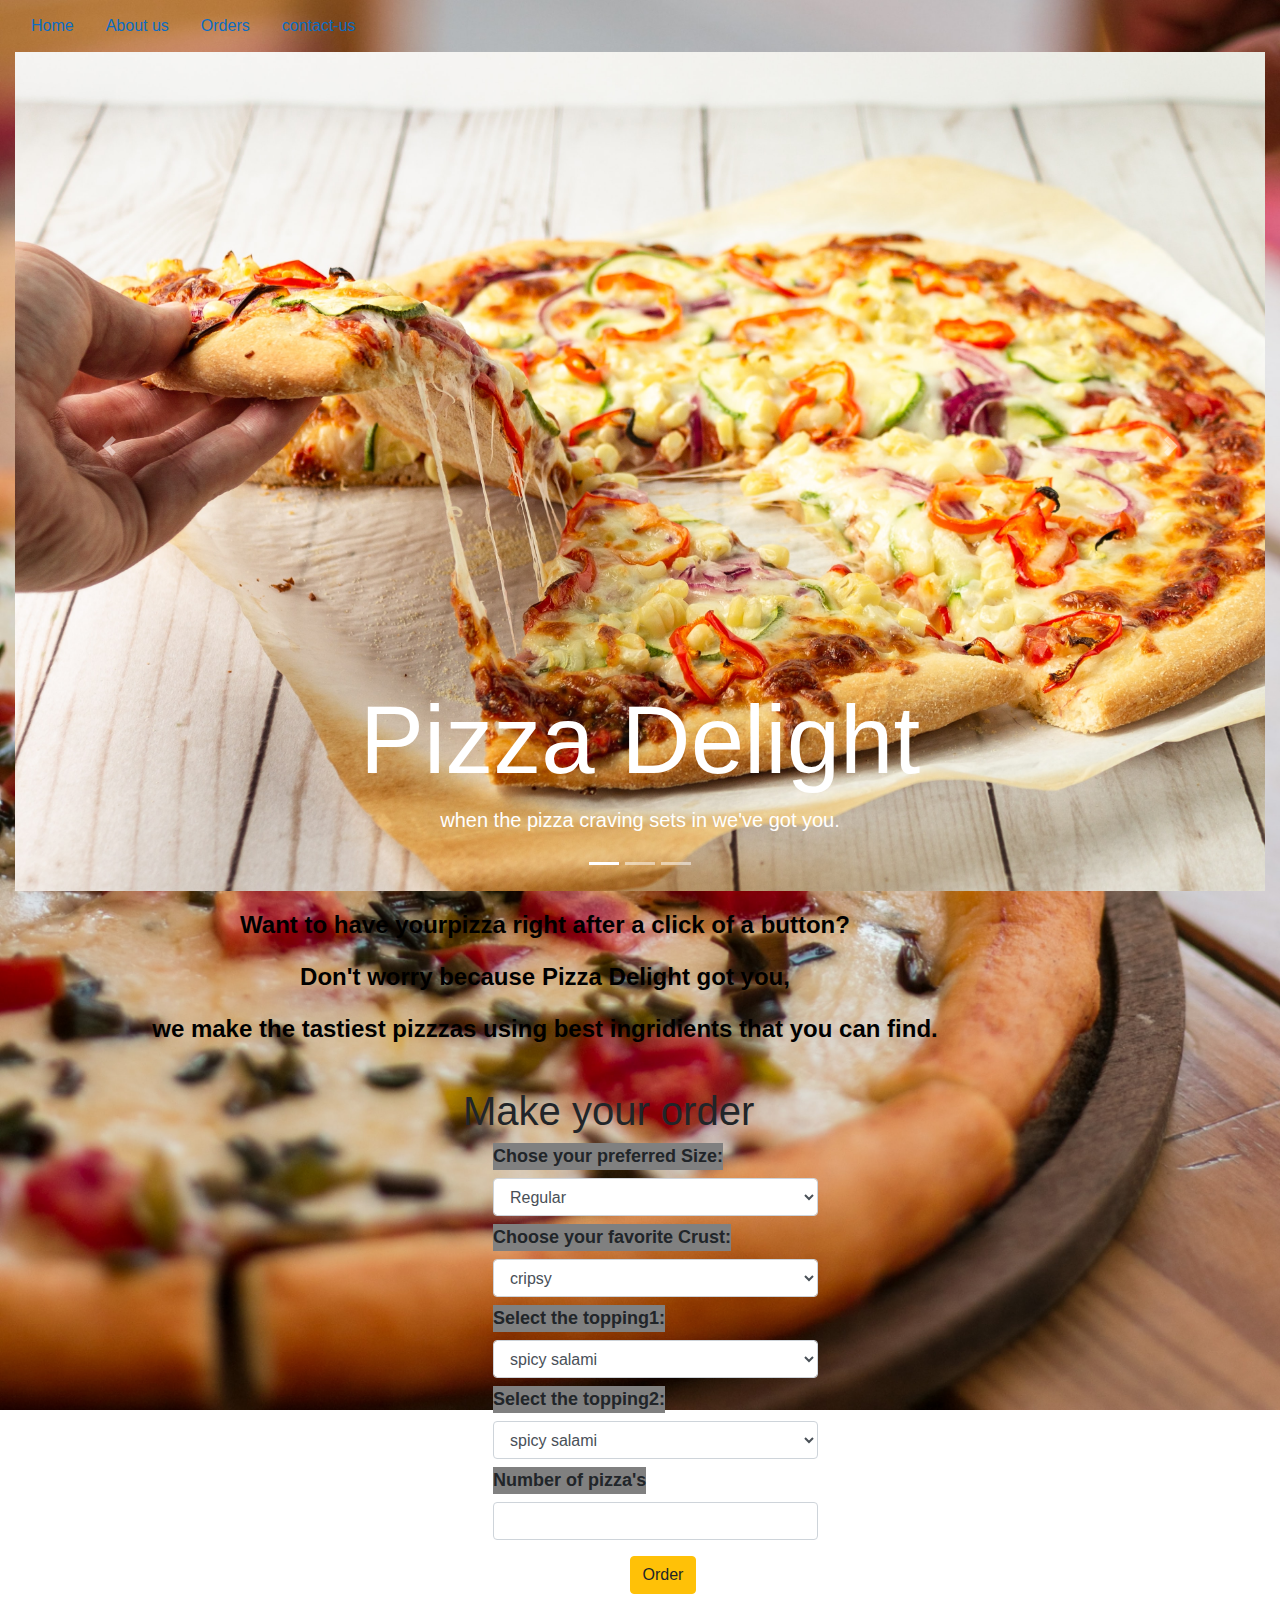
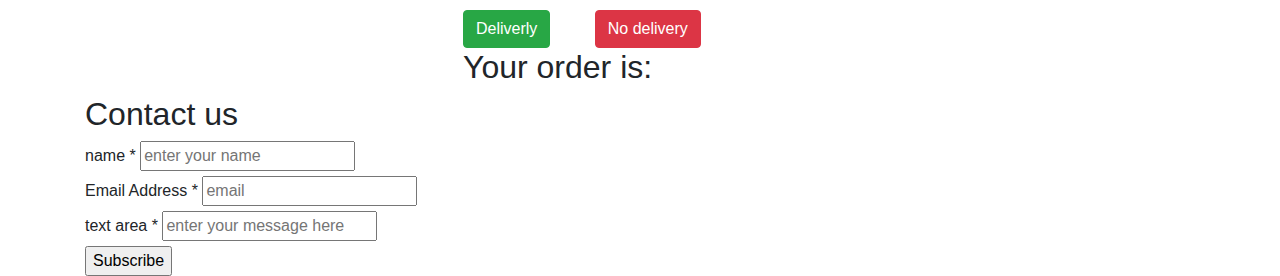
<file: index.html>
<!DOCTYPE html>
<html lang="en">
<head>
    <meta charset="UTF-8">
    <meta name="viewport" content="width=device-width, initial-scale=1.0">
    <title>Pizza Delight</title>
    <link href="//cdn-images.mailchimp.com/embedcode/classic-10_7.css" rel="stylesheet" type="text/css">
    <link rel="stylesheet" href="https://cdn.jsdelivr.net/npm/bootstrap@4.5.3/dist/css/bootstrap.min.css" integrity="sha384-TX8t27EcRE3e/ihU7zmQxVncDAy5uIKz4rEkgIXeMed4M0jlfIDPvg6uqKI2xXr2" crossorigin="anonymous">
    <link rel="stylesheet" href="./css/bootstrap.css">
    <link rel="stylesheet" href="./css/styles.css">
    <script src="./js/jquery-3.5.1.js"></script>
    <script src="./js/script.js"></script>
</head>
<body>
    <div class="container-fluid">
        <navbar>
            <ul>
                <li><a href="#home">Home</a></li>
                <li><a href="#About-us">About us</a></li>
                <li><a href="#orders">Orders</a></li>
                <li><a href="#contact-us">contact-us</a></li>
            </ul>            
        </navbar>
    </div>
    <div class="container-fluid mb-3" id="home">
        <div class="w-100% h-100%">
            <div class="carousel slide" id="carouselhome" data-ride="carousel">
                <ol class="carousel-indicators">
                    <li data-target="#carouselhome" data-slide-to="0" class="active"></li>
                    <li data-target="#carouselhome" data-slide-to="1"></li>
                    <li data-target="#carouselhome" data-slide-to="2"></li>
                </ol>
                <div class="carousel-inner">
                    <div class="carousel-item active">
                        <img src="./images/img1.jpg" alt="first slider" class="d-block w-100  h-100">
                        <div class="carousel-caption">
                            <h2 class="display-1">Pizza Delight</h2>
                            <p class="lead">when the pizza craving sets in we've got you.</p>
                        </div>
                    </div>
                    <div class="carousel-item">
                        <img src="./images/img5.jpg" alt="second slider" class="d-block w-100 h-100 ">
                        <div class="carousel-caption">
                            <h2 class="display-1">Pizza Delight</h2>
                            <p class="lead">Always great, never greasy</p>
                        </div>
                    </div>
                    <div class="carousel-item">
                        <img src="./images/img8.jpg" alt="third slider" class="d-block w-100 h-100 ">
                        <div class="carousel-caption">
                            <h2 class="display-1">Pizza Delight</h2>
                            <p class="lead">when the going gets tough, the tough order pizza</p>
                        </div>
                    </div>
                </div>
                <a href="#carouselhome" class="carousel-control-prev" data-slide="prev">
                    <span class="carousel-control-prev-icon" aria-hidden="true"></span>
                    <span class="sr-only">previous</span>
                </a>
                <a href="#carouselhome" class="carousel-control-next" data-slide="next">
                    <span class="carousel-control-next-icon" aria-hidden="true"></span>
                    <span class="sr-only">next</span>
                </a>

            </div>
        </div>
    </div>
    <div class="container mt-3 mb-2">
        <div id="About-us">
            <div class="row">
                <div class="col-md-10" id="about">
                    <p>Want to have yourpizza right after a click of a button?</p>
                    <p>Don't worry because Pizza Delight got you,</p>
                    <p> we make the tastiest pizzzas using best ingridients that you can find.</p>
                </div>
                <div class="col-md-2">
                    
                    
                </div>
            </div>
        </div>
    </div>
    <div class="container-fluid mt-4 mb-3">
        
    </div>
    <div class="container" id="customer-requests">
        <div class="customer-request">
            <h1>Make your order</h1>
            <form id="frm">
                <div class="form-group">
                    <div class="col-sm-8">
                        <div class="col-sm-6">
                            <label>Chose your preferred Size:</label>
                            <select class="customer-selection mb-2 form-control" id="size" required>
                                <option value="regular">Regular</option>
                                <option value="medium">Medium</option>
                                <option value="large">Large</option>
                            </select>                            
                            <label for="crust">Choose your favorite Crust:</label>
                            <select  class="customer-selection mb-2 form-control" id="crust" required>
                                <option value="cripsy">cripsy</option>
                                <option value="Glutten-free">Glutten-free</option>
                                <option value="Stuffed">Stuffed</option>
                                <option value="Sicilian style">Sicilian-style</option>
                                <option value="Chicago-style deep dish">Chicago-style</option>
                                <option value="New York style">New-york-style</option>
                                <option value="custom">Custom-Crust</option>
                            </select>
                            <label>Select the topping1:</label>
                            <select name="pizza-topping"  class="customer-selection mb-2 form-control" id="topping1" required>
                                <option value="spicy salami">spicy salami</option>
                                <option value="Caramelised onion">Caramelised onion</option>
                                <option value="zucchini">zucchini</option>
                                <option value="BBQ chicken">BBQ chicken</option>
                                <option value="BBQ Beef">BBQ Beef</option>
                                <option value="shredded chicken">shredded chicken</option>
                                <option value="red onion">red onion</option>
                                <option value="smoked paprika">smoked paprika</option>
                                <option value="spinach">spinach</option>
                                <option value="capsicum">capsicum</option>
                                <option value="sliced jalapenos">sliced jalapenos</option>
                                <option value="hot sauce">hot sauce</option>
                                <option value="beef mince">beef mince</option>
                            </select> 
                            <label>Select the topping2:</label>
                            <select name="pizza-topping"  class="customer-selection mb-2 form-control" id="topping2" required>
                                <option value="spicy salami">spicy salami</option>
                                <option value="Caramelised onion">Caramelised onion</option>
                                <option value="zucchini">zucchini</option>
                                <option value="BBQ chicken">BBQ chicken</option>
                                <option value="BBQ Beef">BBQ Beef</option>
                                <option value="shredded chicken">shredded chicken</option>
                                <option value="red onion">red onion</option>
                                <option value="smoked paprika">smoked paprika</option>
                                <option value="spinach">spinach</option>
                                <option value="capsicum">capsicum</option>
                                <option value="sliced jalapenos">sliced jalapenos</option>
                                <option value="hot sauce">hot sauce</option>
                                <option value="beef mince">beef mince</option>
                            </select>   
                            <label >Number of pizza's</label>
                            <input type="number" id="number" class="customer-selection mb-2 form-control" min="1" required>
                        </div>
                    </div>
                </div>
                <button class="btn btn-warning" id="orders" class="form-control">Order</button>
                <div class="deliver">
                    <button class="btn btn-success mr-3 mt-3" id="deliver1" class="form-control">Deliverly</button>
                    <button class="btn btn-danger ml-4 mt-3" id="deliver2" class="form-control" onclick="buttonClick();">No delivery</button>
                </div>
                <h2>Your order is:</h2>
                <ul id="output"></ul>
        </div>
    </div>
    <div class="container">
        <div id="mc_embed_signup_deliver">
            <form action="https://gmail.us7.list-manage.com/subscribe/post?u=136fce30eed7717198be7eadd&amp;id=819387dd5e" method="post" id="mc-embedded-subscribe-form" name="mc-embedded-subscribe-form" class="validate" target="_blank" novalidate>
                <div id="mc_embed_signup_scroll deliverly">
                <h2>location</h2>
                <div class="mc-field-group">
                    <label for="mce-NAME">NAME  <span class="asterisk">*</span>
                </label>
                    <input type="text" value="" name="NAME" class="required" id="mce-NAME1">
                </div>
                <div class="mc-field-group">
                    <label for="mce-EMAIL">EMAIL  <span class="asterisk">*</span>
                </label>
                    <input type="email" value="" name="EMAIL" class="required email" id="mce-EMAI1L">
                </div>
                <div class="mc-field-group">
                    <label for="mce-MESSAGE">DESCRIBE LOCATION  <span class="asterisk">*</span>
                </label>
                    <input type="text" value="" name="MESSAGE" class="required" id="mce-MESSAGE2">
                </div>
                
                <div id="mce-responses" class="clear">
                    <div class="response" id="mce-error-response" style="display:none"></div>
                    <div class="response" id="mce-success-response" style="display:none"></div>
                </div> 
                <div class="clear"><input type="submit" value="Subscribe" name="subscribe" id="mc-embedded-subscribe" class="button"></div>
                </div>   
            </form>
        </div>
    </div>
    <div class="container">
        <div id="mc_embed_signup">
            <form action="https://gmail.us7.list-manage.com/subscribe/post?u=136fce30eed7717198be7eadd&amp;id=819387dd5e" method="post" id="mc-embedded-subscribe-form" name="mc-embedded-subscribe-form" class="validate" target="_blank" novalidate>
                <div id="mc_embed_signup_scroll">
                <h2>Contact us</h2>
                <div class="mc-field-group">
                    <label for="mce-NAME">name  <span class="asterisk">*</span>
                </label>
                    <input type="text" value="" name="NAME" class="required" id="mce-NAME" placeholder="enter your name">
                </div>
                <div class="mc-field-group">
                    <label for="mce-EMAIL">Email Address  <span class="asterisk">*</span>
                </label>
                    <input type="email" value="" name="EMAIL" class="required email" id="mce-EMAIL" placeholder="email">
                </div>
                <div class="mc-field-group">
                    <label for="mce-MESSAGE">text area  <span class="asterisk">*</span>
                </label>
                    <input type="text" value="" name="MESSAGE" class="required" id="mce-MESSAGE" placeholder="enter your message here">
                </div>
            
                <div id="mce-responses" class="clear">
                    <div class="response" id="mce-error-response" style="display:none"></div>
                    <div class="response" id="mce-success-response" style="display:none"></div>
                </div>
                <div class="clear"><input type="submit" value="Subscribe" name="subscribe" id="mc-embedded-subscribe" class="button"></div>
                </div>   
            </form>
        </div>
    </div>
    
    <script src="https://code.jquery.com/jquery-3.5.1.slim.min.js" integrity="sha384-DfXdz2htPH0lsSSs5nCTpuj/zy4C+OGpamoFVy38MVBnE+IbbVYUew+OrCXaRkfj" crossorigin="anonymous"></script>
    <script src="https://cdn.jsdelivr.net/npm/popper.js@1.16.1/dist/umd/popper.min.js" integrity="sha384-9/reFTGAW83EW2RDu2S0VKaIzap3H66lZH81PoYlFhbGU+6BZp6G7niu735Sk7lN" crossorigin="anonymous"></script>
    <script src="https://cdn.jsdelivr.net/npm/bootstrap@4.5.3/dist/js/bootstrap.min.js" integrity="sha384-w1Q4orYjBQndcko6MimVbzY0tgp4pWB4lZ7lr30WKz0vr/aWKhXdBNmNb5D92v7s" crossorigin="anonymous"></script>
</body>
</html>
</file>
<file: css/styles.css>
body{
    margin: 0;
    padding: 0;
    background-image:url("../images/img7.jpg");
    background-position: center;
    background-size: cover;
    background-repeat: no-repeat;
    background-attachment: fixed;
}
 navbar{
    width: 100%;
    height: 60px;
    background-color: rgb(219, 219, 116);
    box-shadow: 2px,2px;
}
 ul{
    list-style-type: none;
    margin: 0;
    padding: 0;
}
li {
    float:left;
}
a {
    display: block;
    padding: 14px 16px;
    text-decoration: none;
    color:rgb(10, 108, 194);
}
/*#About-us{
    /* background-image:url("../images/img7.jpg");
    background-position: center;
    background-size: cover;
    background-repeat: no-repeat; */
    /* text-align:left;
    line-height: 1.5%;
    font-size: large;
    color: white; 
}*/
#about{
   text-align: center; 
   color:black;
    font-size:x-large;
    font-weight: bold;

} 
#about p{
    text-align: center;
    font-size:x-large;
    font-weight: bold;
}
#customer-requests{
    margin-left: 35%;
}
#orders{
    margin-left: 15%;
}
#deliver{
    margin-left: 8%;
}
.customer-request label{
    font-size:large;
    font-weight: bold;
    background-color: grey;
    
}
#mc_embed_signup_deliver{
    display: none;
}
</file>
